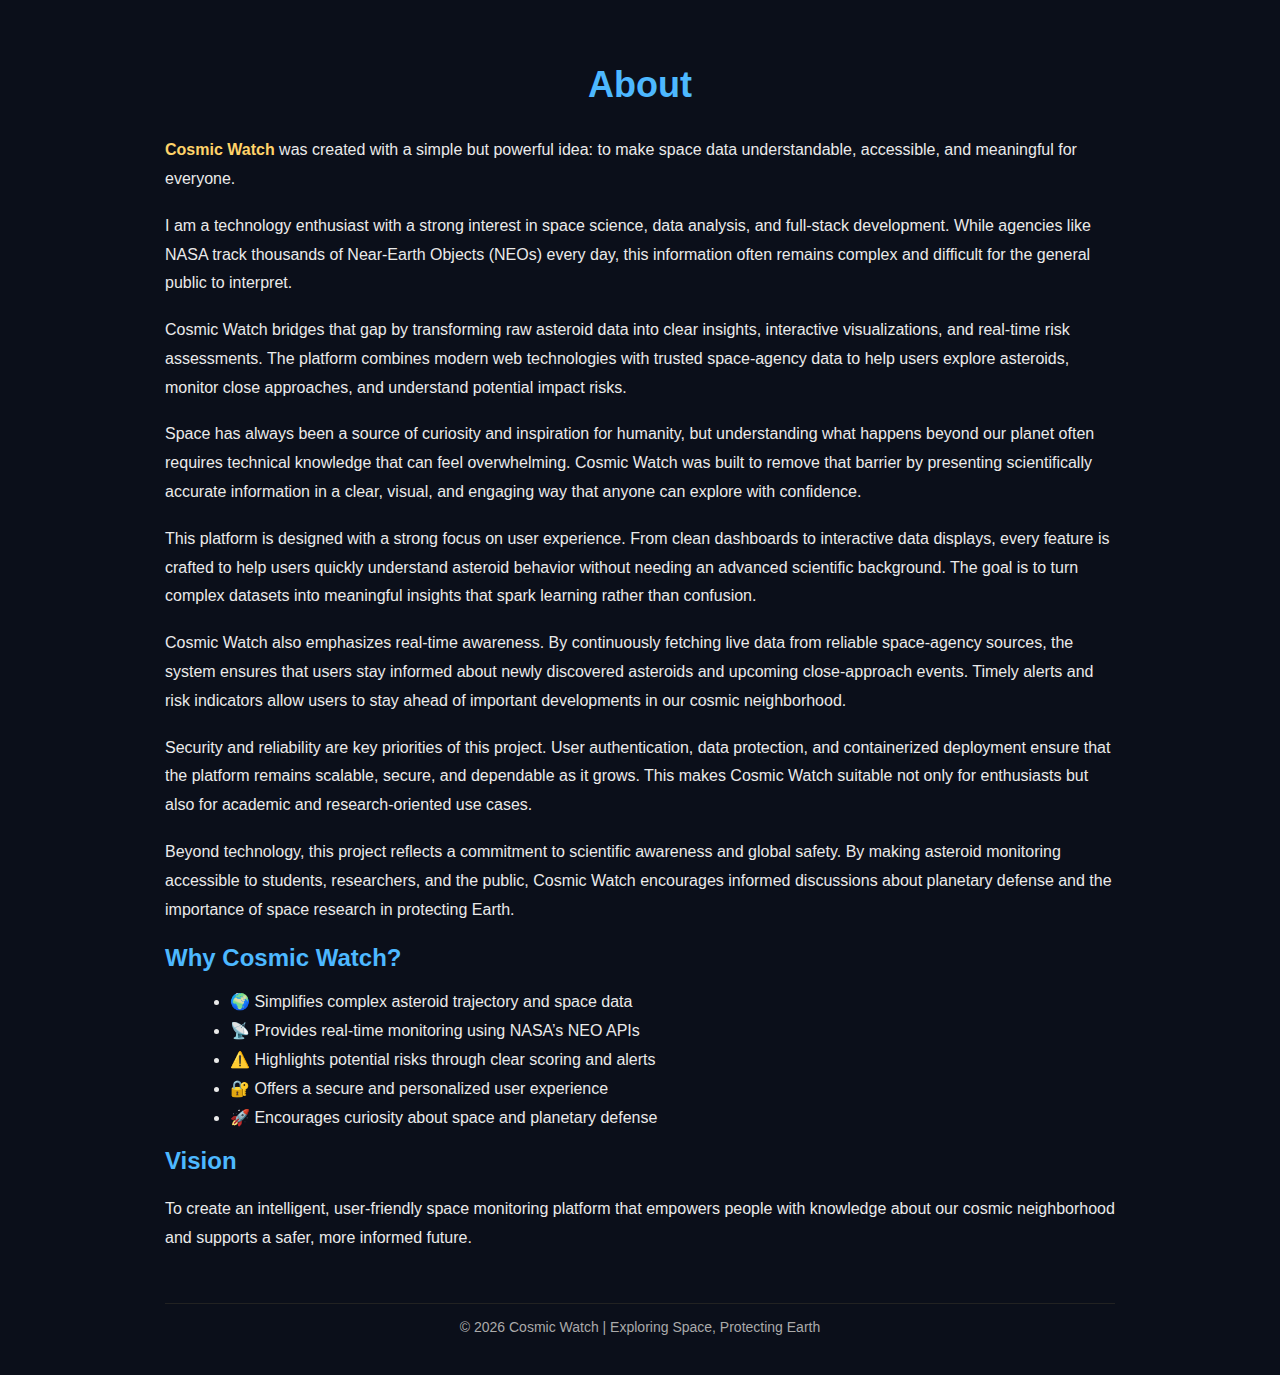
<file: backend/template/about.html>
<!DOCTYPE html>
<html lang="en">
<head>
    <meta charset="UTF-8">
    <meta name="viewport" content="width=device-width, initial-scale=1.0">
    <title>About Me | Cosmic Watch</title>
    <style>
        body {
            font-family: Arial, Helvetica, sans-serif;
            background-color: #0b0f1a;
            color: #eaeaea;
            margin: 0;
            padding: 0;
        }

        .container {
            max-width: 950px;
            margin: auto;
            padding: 40px 20px;
        }

        h1, h2 {
            color: #4db8ff;
        }

        h1 {
            text-align: center;
            margin-bottom: 30px;
            font-size: 36px;
        }

        p {
            line-height: 1.8;
            font-size: 16px;
            margin-bottom: 18px;
        }

        ul {
            margin-left: 25px;
        }

        ul li {
            margin-bottom: 10px;
            font-size: 16px;
        }

        .highlight {
            color: #ffd369;
            font-weight: bold;
        }

        .footer {
            margin-top: 50px;
            text-align: center;
            font-size: 14px;
            color: #aaa;
            border-top: 1px solid #222;
            padding-top: 15px;
        }
    </style>
</head>
<body>

    <div class="container">
        <h1>About</h1>

        <p>
            <span class="highlight">Cosmic Watch</span> was created with a simple but powerful idea:
            to make space data understandable, accessible, and meaningful for everyone.
        </p>

        <p>
            I am a technology enthusiast with a strong interest in space science, data analysis,
            and full-stack development. While agencies like NASA track thousands of Near-Earth
            Objects (NEOs) every day, this information often remains complex and difficult for
            the general public to interpret.
        </p>

        <p>
            Cosmic Watch bridges that gap by transforming raw asteroid data into clear insights,
            interactive visualizations, and real-time risk assessments. The platform combines
            modern web technologies with trusted space-agency data to help users explore asteroids,
            monitor close approaches, and understand potential impact risks.
        </p>

        <p>
            Space has always been a source of curiosity and inspiration for humanity, but understanding
            what happens beyond our planet often requires technical knowledge that can feel overwhelming.
            Cosmic Watch was built to remove that barrier by presenting scientifically accurate information
            in a clear, visual, and engaging way that anyone can explore with confidence.
        </p>

        <p>
            This platform is designed with a strong focus on user experience. From clean dashboards
            to interactive data displays, every feature is crafted to help users quickly understand
            asteroid behavior without needing an advanced scientific background. The goal is to turn
            complex datasets into meaningful insights that spark learning rather than confusion.
        </p>

        <p>
            Cosmic Watch also emphasizes real-time awareness. By continuously fetching live data from
            reliable space-agency sources, the system ensures that users stay informed about newly
            discovered asteroids and upcoming close-approach events. Timely alerts and risk indicators
            allow users to stay ahead of important developments in our cosmic neighborhood.
        </p>

        <p>
            Security and reliability are key priorities of this project. User authentication, data
            protection, and containerized deployment ensure that the platform remains scalable, secure,
            and dependable as it grows. This makes Cosmic Watch suitable not only for enthusiasts but
            also for academic and research-oriented use cases.
        </p>

        <p>
            Beyond technology, this project reflects a commitment to scientific awareness and global
            safety. By making asteroid monitoring accessible to students, researchers, and the public,
            Cosmic Watch encourages informed discussions about planetary defense and the importance
            of space research in protecting Earth.
        </p>

        <h2>Why Cosmic Watch?</h2>
        <ul>
            <li>🌍 Simplifies complex asteroid trajectory and space data</li>
            <li>📡 Provides real-time monitoring using NASA’s NEO APIs</li>
            <li>⚠️ Highlights potential risks through clear scoring and alerts</li>
            <li>🔐 Offers a secure and personalized user experience</li>
            <li>🚀 Encourages curiosity about space and planetary defense</li>
        </ul>

        <h2>Vision</h2>
        <p>
            To create an intelligent, user-friendly space monitoring platform that empowers people
            with knowledge about our cosmic neighborhood and supports a safer, more informed future.
        </p>

        <div class="footer">
            © 2026 Cosmic Watch | Exploring Space, Protecting Earth
        </div>
    </div>

</body>
</html>
</file>
